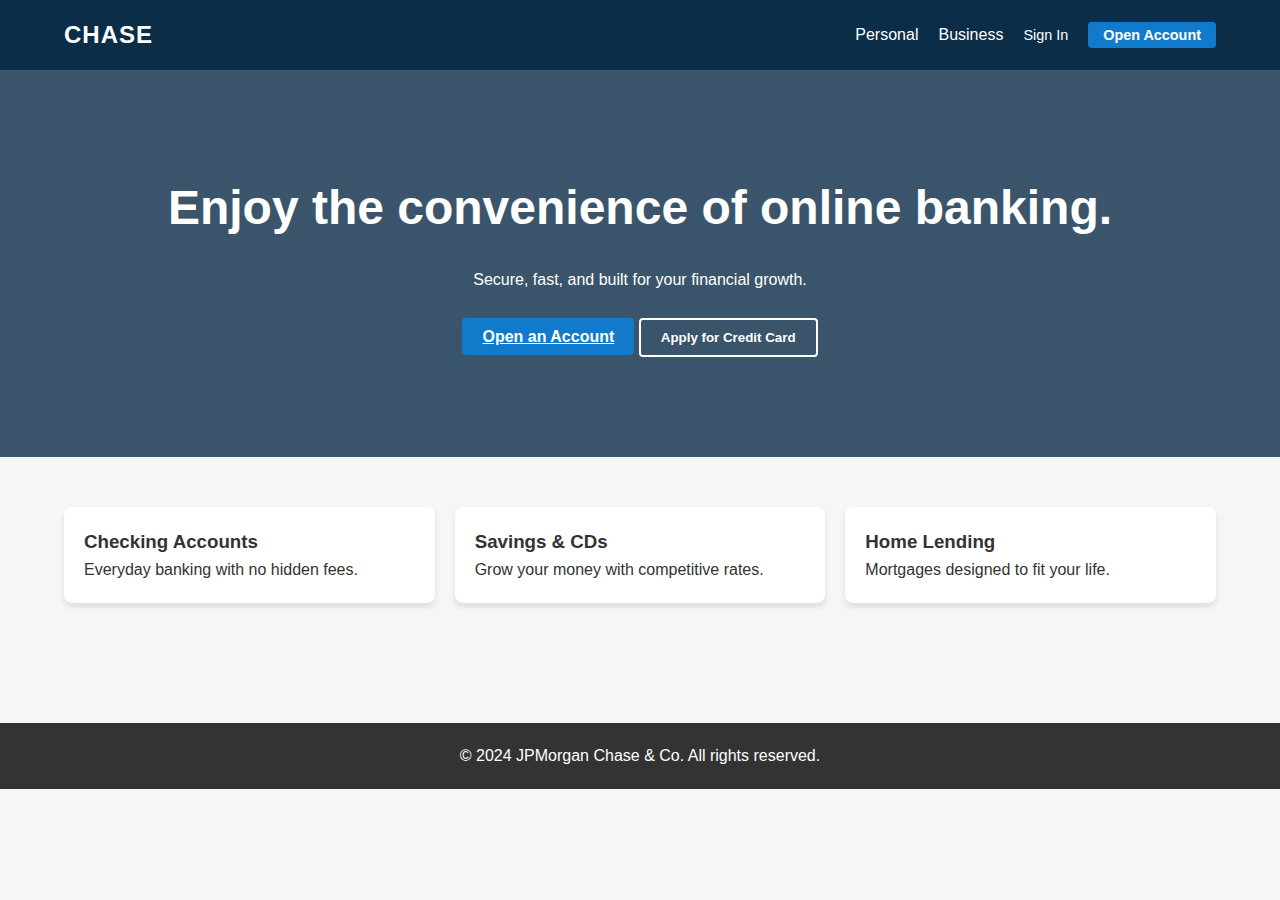
<file: index.html>
<!DOCTYPE html>
<html lang="en">
<head>
    <meta charset="UTF-8">
    <meta name="viewport" content="width=device-width, initial-scale=1.0">
    <title>J.P. Morgan Chase | Banking & Financial Services</title>
    <link rel="stylesheet" href="css/style.css">
</head>
<body>
    <nav>
        <div class="logo">CHASE</div>
        <ul>
            <li>Personal</li>
            <li>Business</li>
            <li><a href="login.html">Sign In</a></li>
            <li><a href="login.html" class="btn btn-primary" style="padding: 5px 15px;">Open Account</a></li>
        </ul>
    </nav>

    <header class="hero">
        <h1>Enjoy the convenience of online banking.</h1>
        <p>Secure, fast, and built for your financial growth.</p>
        <br>
        <a href="login.html" class="btn btn-primary">Open an Account</a>
        <button class="btn btn-outline">Apply for Credit Card</button>
    </header>

    <section style="padding: 50px 5%; display: flex; gap: 20px;">
        <div class="card" style="flex:1;">
            <h3>Checking Accounts</h3>
            <p>Everyday banking with no hidden fees.</p>
        </div>
        <div class="card" style="flex:1;">
            <h3>Savings & CDs</h3>
            <p>Grow your money with competitive rates.</p>
        </div>
        <div class="card" style="flex:1;">
            <h3>Home Lending</h3>
            <p>Mortgages designed to fit your life.</p>
        </div>
    </section>

    <footer style="background: #333; color: white; padding: 20px; text-align: center; margin-top: 50px;">
        <p>&copy; 2024 JPMorgan Chase & Co. All rights reserved.</p>
    </footer>
</body>
</html>
</file>
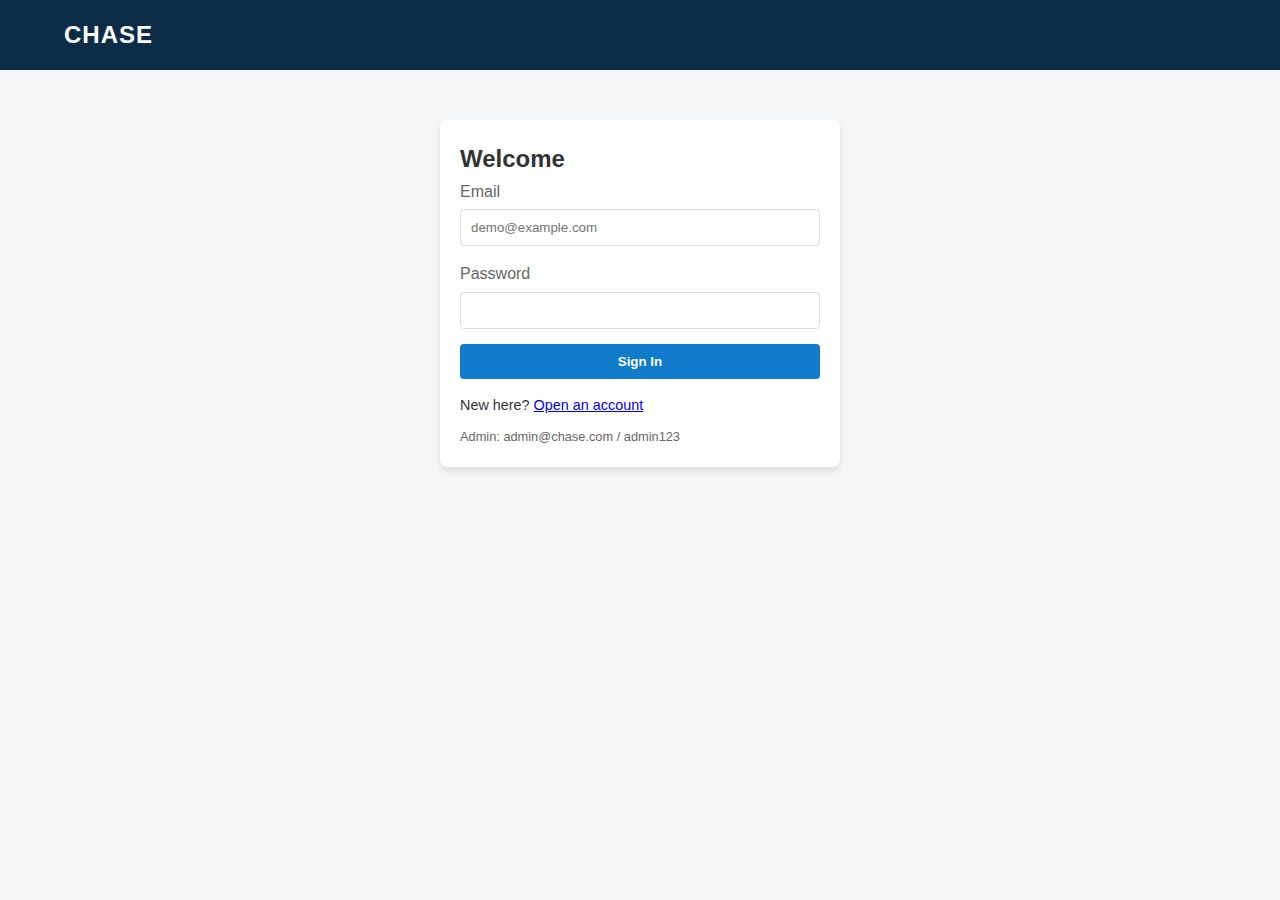
<file: admin.html>
<!DOCTYPE html>
<html lang="en">
<head>
    <title>Admin Portal - Chase</title>
    <link rel="stylesheet" href="css/style.css">
</head>
<body>
    <nav style="background-color: #333;">
        <div class="logo">CHASE ADMIN</div>
        <a href="index.html" onclick="sessionStorage.clear()">Sign Out</a>
    </nav>
    <div style="padding: 20px;">
        <div class="card">
            <h3>User Management</h3>
            <table>
                <thead>
                    <tr>
                        <th>Name</th>
                        <th>Email</th>
                        <th>Account #</th>
                        <th>Balance</th>
                        <th>Status</th>
                        <th>Action</th>
                    </tr>
                </thead>
                <tbody id="user-table-body"></tbody>
            </table>
        </div>
    </div>
    <script src="js/db.js"></script>
    <script src="js/admin.js"></script>
</body>
</html>
</file>
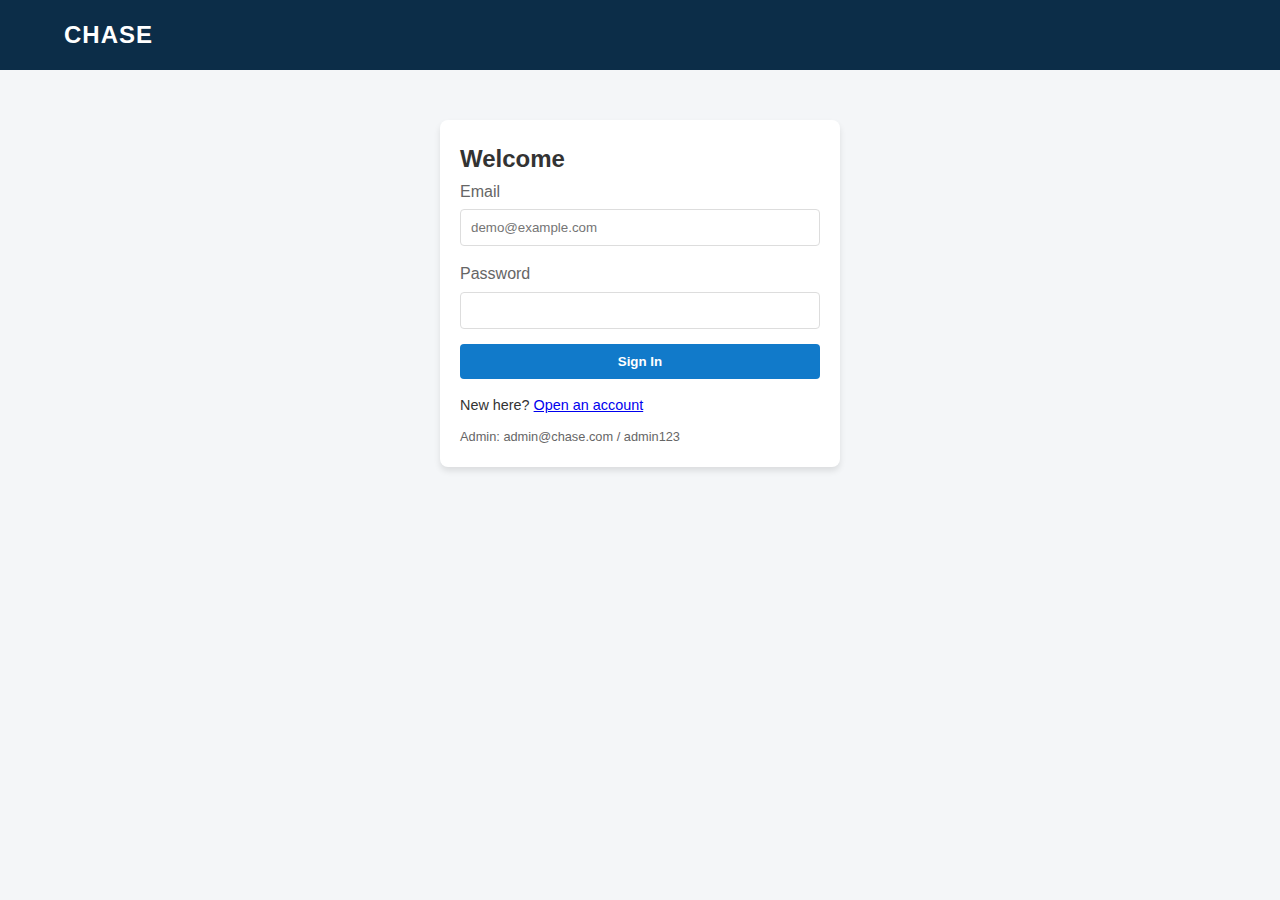
<file: dashboard.html>
<!DOCTYPE html>
<html lang="en">
<head>
    <title>My Account - Chase</title>
    <link rel="stylesheet" href="css/style.css">
</head>
<body>
    <nav>
        <div class="logo">CHASE</div>
        <div>
            <span id="user-name" style="margin-right: 15px;">User</span>
            <a href="index.html" onclick="sessionStorage.clear()">Sign Out</a>
        </div>
    </nav>

    <div class="dashboard-container">
        <aside class="sidebar">
            <button onclick="switchView('view-overview')" class="active">Accounts</button>
            <button onclick="switchView('view-transfer')">Pay & Transfer</button>
            <button onclick="switchView('view-cards')">Credit Cards</button>
            <button onclick="switchView('view-statements')">Statements</button>
        </aside>

        <main>
            <div id="view-overview" class="main-content active">
                <div class="card" style="border-left: 5px solid var(--primary);">
                    <div style="display:flex; justify-content:space-between;">
                        <h3 id="acc-num">Checking ...0000</h3>
                        <h2 id="avail-bal">$0.00</h2>
                    </div>
                    <p style="color:#666; font-size:0.9rem;">Available balance</p>
                    <p style="color:#666; font-size:0.9rem;">Present balance: <span id="curr-bal">$0.00</span></p>
                </div>

                <div class="card">
                    <h3>Recent Activity</h3>
                    <table>
                        <thead>
                            <tr>
                                <th>Date</th>
                                <th>Description</th>
                                <th>Type</th>
                                <th>Amount</th>
                                <th>Status</th>
                            </tr>
                        </thead>
                        <tbody id="txn-body">
                            </tbody>
                    </table>
                </div>
            </div>

            <div id="view-transfer" class="main-content">
                <div class="card" style="max-width: 500px;">
                    <h3>Transfer Money</h3>
                    <form onsubmit="handleTransfer(event)">
                        <div class="form-group">
                            <label>Recipient Email</label>
                            <input type="email" name="recipient" required placeholder="friend@example.com">
                        </div>
                        <div class="form-group">
                            <label>Amount ($)</label>
                            <input type="number" name="amount" min="1" step="0.01" required>
                        </div>
                        <button class="btn btn-primary">Send Money</button>
                    </form>
                </div>
            </div>

            <div id="view-cards" class="main-content">
                <div class="card">
                    <h3>Apply for Chase Sapphire Preferred®</h3>
                    <p>Earn 60,000 bonus points after you spend $4,000 on purchases in the first 3 months.</p>
                    <br>
                    <form onsubmit="handleCardApp(event)">
                        <div class="form-group">
                            <label>Annual Income ($)</label>
                            <input type="number" name="income" required>
                        </div>
                        <button class="btn btn-primary">Submit Application</button>
                    </form>
                </div>
            </div>
        </main>
    </div>

    <script src="js/db.js"></script>
    <script src="js/app.js"></script>
</body>
</html>
</file>
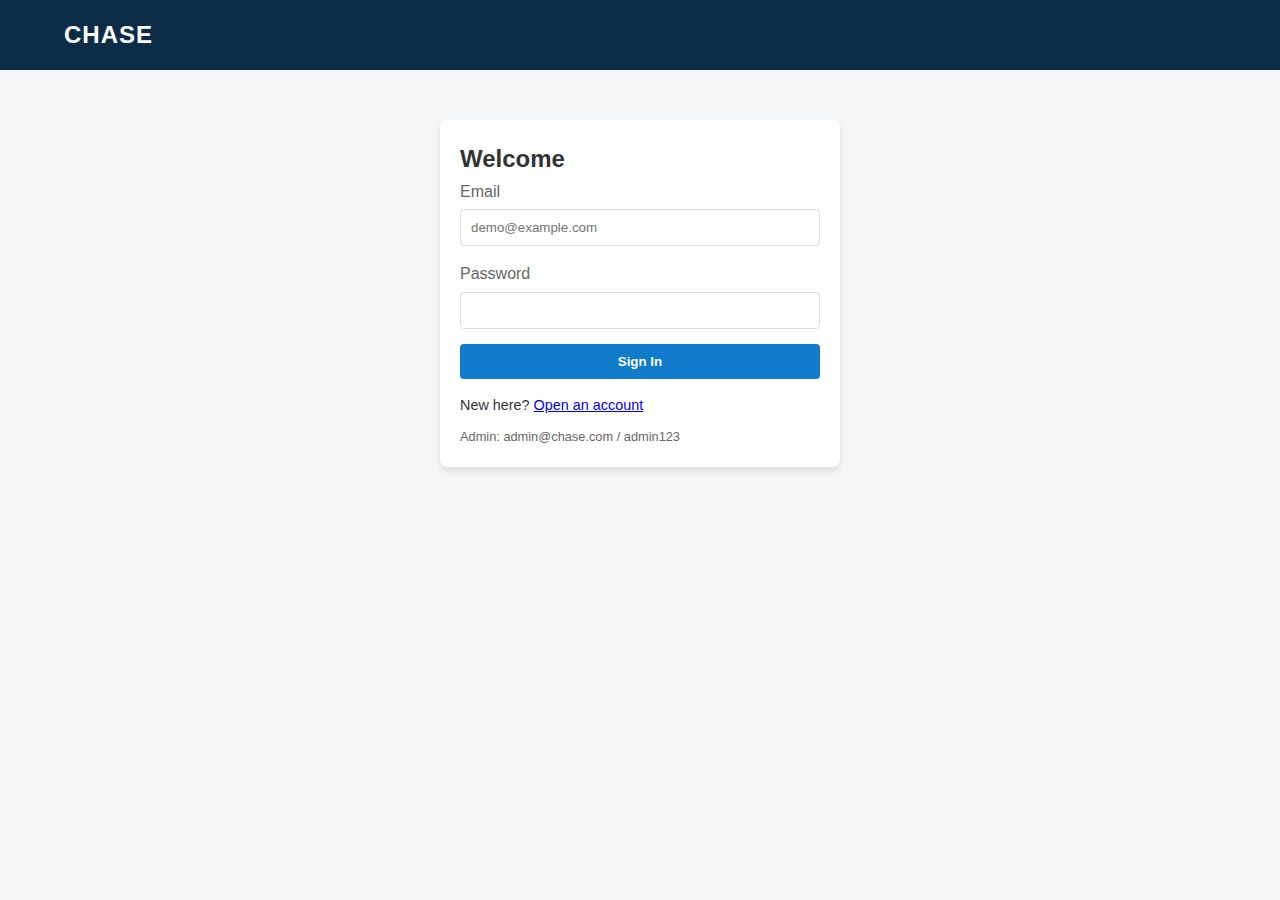
<file: login.html>
<!DOCTYPE html>
<html lang="en">
<head>
    <title>Sign In - Chase</title>
    <link rel="stylesheet" href="css/style.css">
</head>
<body>
    <nav><div class="logo" style="color:white">CHASE</div></nav>
    <div class="auth-container card">
        
        <div id="login-form">
            <h2>Welcome</h2>
            <form>
                <div class="form-group">
                    <label>Email</label>
                    <input type="email" name="email" required placeholder="demo@example.com">
                </div>
                <div class="form-group">
                    <label>Password</label>
                    <input type="password" name="password" required>
                </div>
                <button type="submit" class="btn btn-primary" style="width:100%">Sign In</button>
            </form>
            <p style="margin-top:15px; font-size: 0.9rem;">
                New here? <a href="#" onclick="showTab('signup')">Open an account</a>
            </p>
            <p style="margin-top:10px; font-size: 0.8rem; color: #666;">Admin: admin@chase.com / admin123</p>
        </div>

        <div id="signup-form" style="display:none;">
            <h2>Open Account</h2>
            <form>
                <div class="form-group">
                    <label>Full Name</label>
                    <input type="text" name="name" required>
                </div>
                <div class="form-group">
                    <label>Email</label>
                    <input type="email" name="email" required>
                </div>
                <div class="form-group">
                    <label>Password</label>
                    <input type="password" name="password" required>
                </div>
                <div class="form-group">
                    <label>Account Type</label>
                    <select name="type">
                        <option value="Personal">Personal Checking</option>
                        <option value="Business">Business Checking</option>
                    </select>
                </div>
                <button type="submit" class="btn btn-primary" style="width:100%">Create Account</button>
            </form>
            <p style="margin-top:15px; font-size: 0.9rem;">
                Already have an account? <a href="#" onclick="showTab('login')">Sign In</a>
            </p>
        </div>

    </div>
    <script src="js/db.js"></script>
    <script src="js/auth.js"></script>
</body>
</html>
</file>
<file: css/style.css>
:root {
    --primary: #117ACA;
    --dark-blue: #0C2D48;
    --white: #FFFFFF;
    --bg-gray: #F4F6F8;
    --text-main: #333;
    --text-light: #666;
    --success: #28a745;
    --danger: #dc3545;
    --shadow: 0 4px 6px rgba(0,0,0,0.1);
}

* { margin: 0; padding: 0; box-sizing: border-box; font-family: 'Open Sans', Arial, sans-serif; }

body { background-color: var(--bg-gray); color: var(--text-main); line-height: 1.6; }

/* Components */
.btn {
    padding: 10px 20px; border: none; border-radius: 4px; cursor: pointer; font-weight: 600; transition: 0.2s;
}
.btn-primary { background-color: var(--primary); color: white; }
.btn-primary:hover { background-color: #0e62a3; }
.btn-outline { border: 2px solid var(--white); color: white; background: transparent; }
.card { background: var(--white); padding: 20px; border-radius: 8px; box-shadow: var(--shadow); margin-bottom: 20px; }

/* Navbar */
nav {
    background-color: var(--dark-blue); color: white; padding: 1rem 5%; display: flex; justify-content: space-between; align-items: center;
}
nav .logo { font-size: 1.5rem; font-weight: bold; letter-spacing: 1px; }
nav ul { list-style: none; display: flex; gap: 20px; }
nav a { color: white; text-decoration: none; font-size: 0.9rem; }

/* Hero */
.hero {
    background: linear-gradient(rgba(12, 45, 72, 0.8), rgba(12, 45, 72, 0.8)), url('https://images.unsplash.com/photo-1565514020176-dbf2277e3c60?auto=format&fit=crop&w=1600&q=80');
    background-size: cover; color: white; padding: 100px 5%; text-align: center;
}
.hero h1 { font-size: 3rem; margin-bottom: 20px; }

/* Forms */
.auth-container { max-width: 400px; margin: 50px auto; }
.form-group { margin-bottom: 15px; }
.form-group label { display: block; margin-bottom: 5px; color: var(--text-light); }
.form-group input, .form-group select { width: 100%; padding: 10px; border: 1px solid #ddd; border-radius: 4px; }

/* Dashboard Grid */
.dashboard-container { display: grid; grid-template-columns: 250px 1fr; gap: 20px; padding: 20px; max-width: 1400px; margin: 0 auto; }
.sidebar { background: var(--white); padding: 20px; height: calc(100vh - 100px); border-radius: 8px; }
.sidebar button { width: 100%; text-align: left; background: none; border: none; padding: 15px; cursor: pointer; color: var(--text-main); font-size: 1rem; }
.sidebar button:hover, .sidebar button.active { background-color: #eef4fb; color: var(--primary); font-weight: bold; }

.main-content { display: none; }
.main-content.active { display: block; }

/* Tables */
table { width: 100%; border-collapse: collapse; margin-top: 15px; }
th, td { text-align: left; padding: 12px; border-bottom: 1px solid #eee; }
th { background-color: #f8f9fa; color: var(--text-light); font-size: 0.85rem; text-transform: uppercase; }
.amount-pos { color: var(--success); }
.amount-neg { color: var(--text-main); }
</file>
